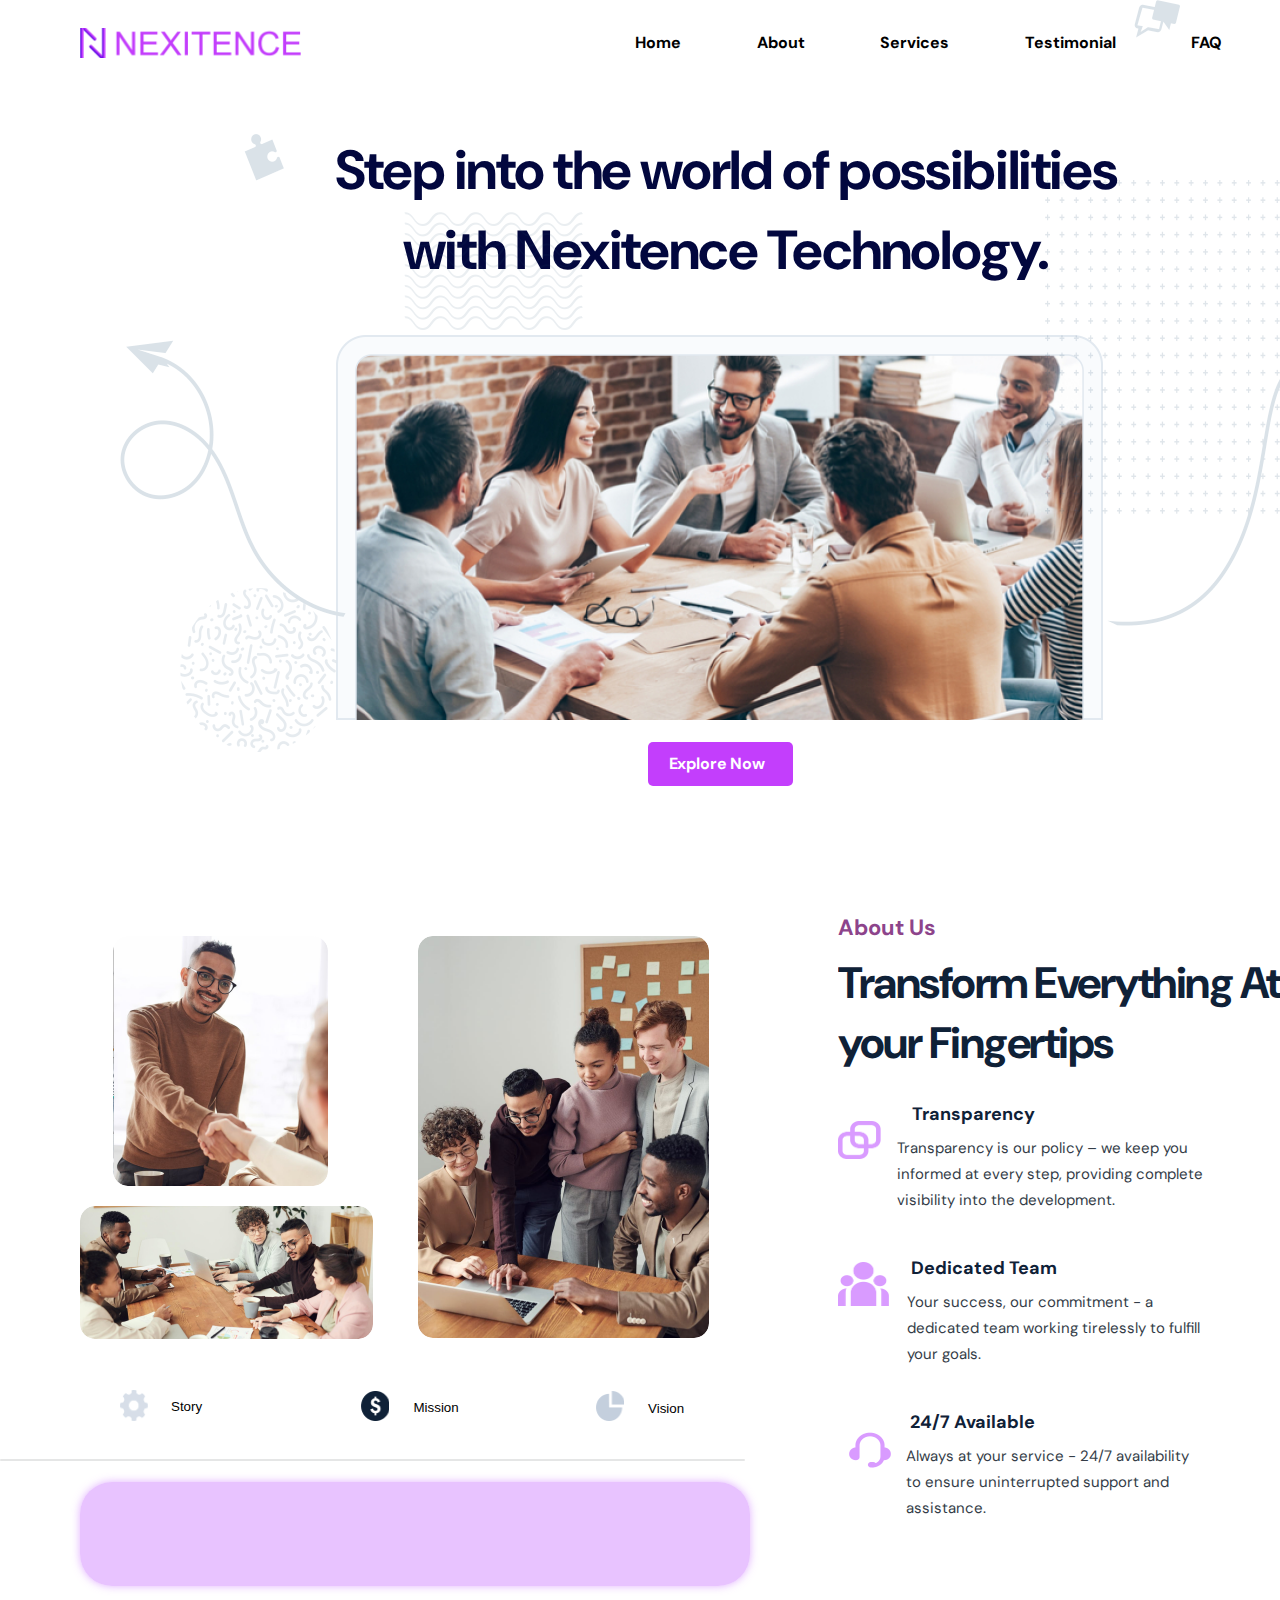
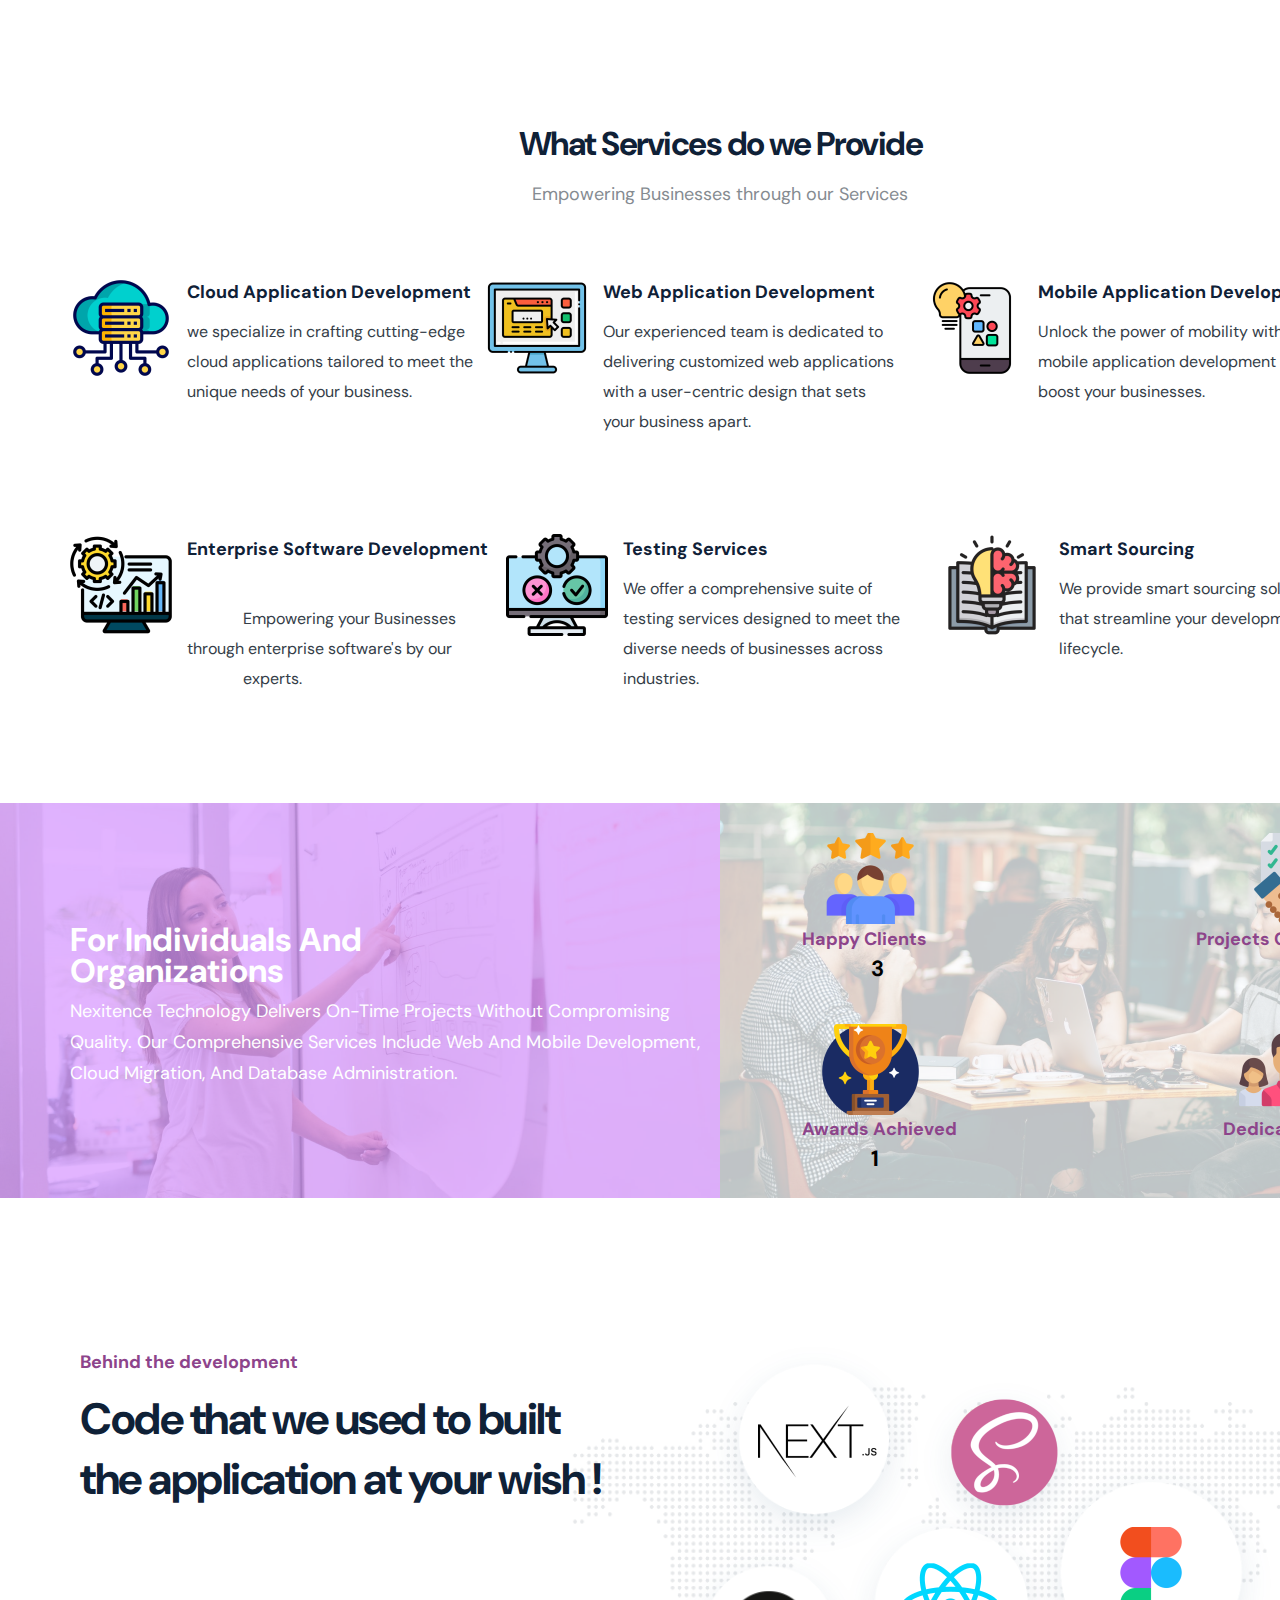
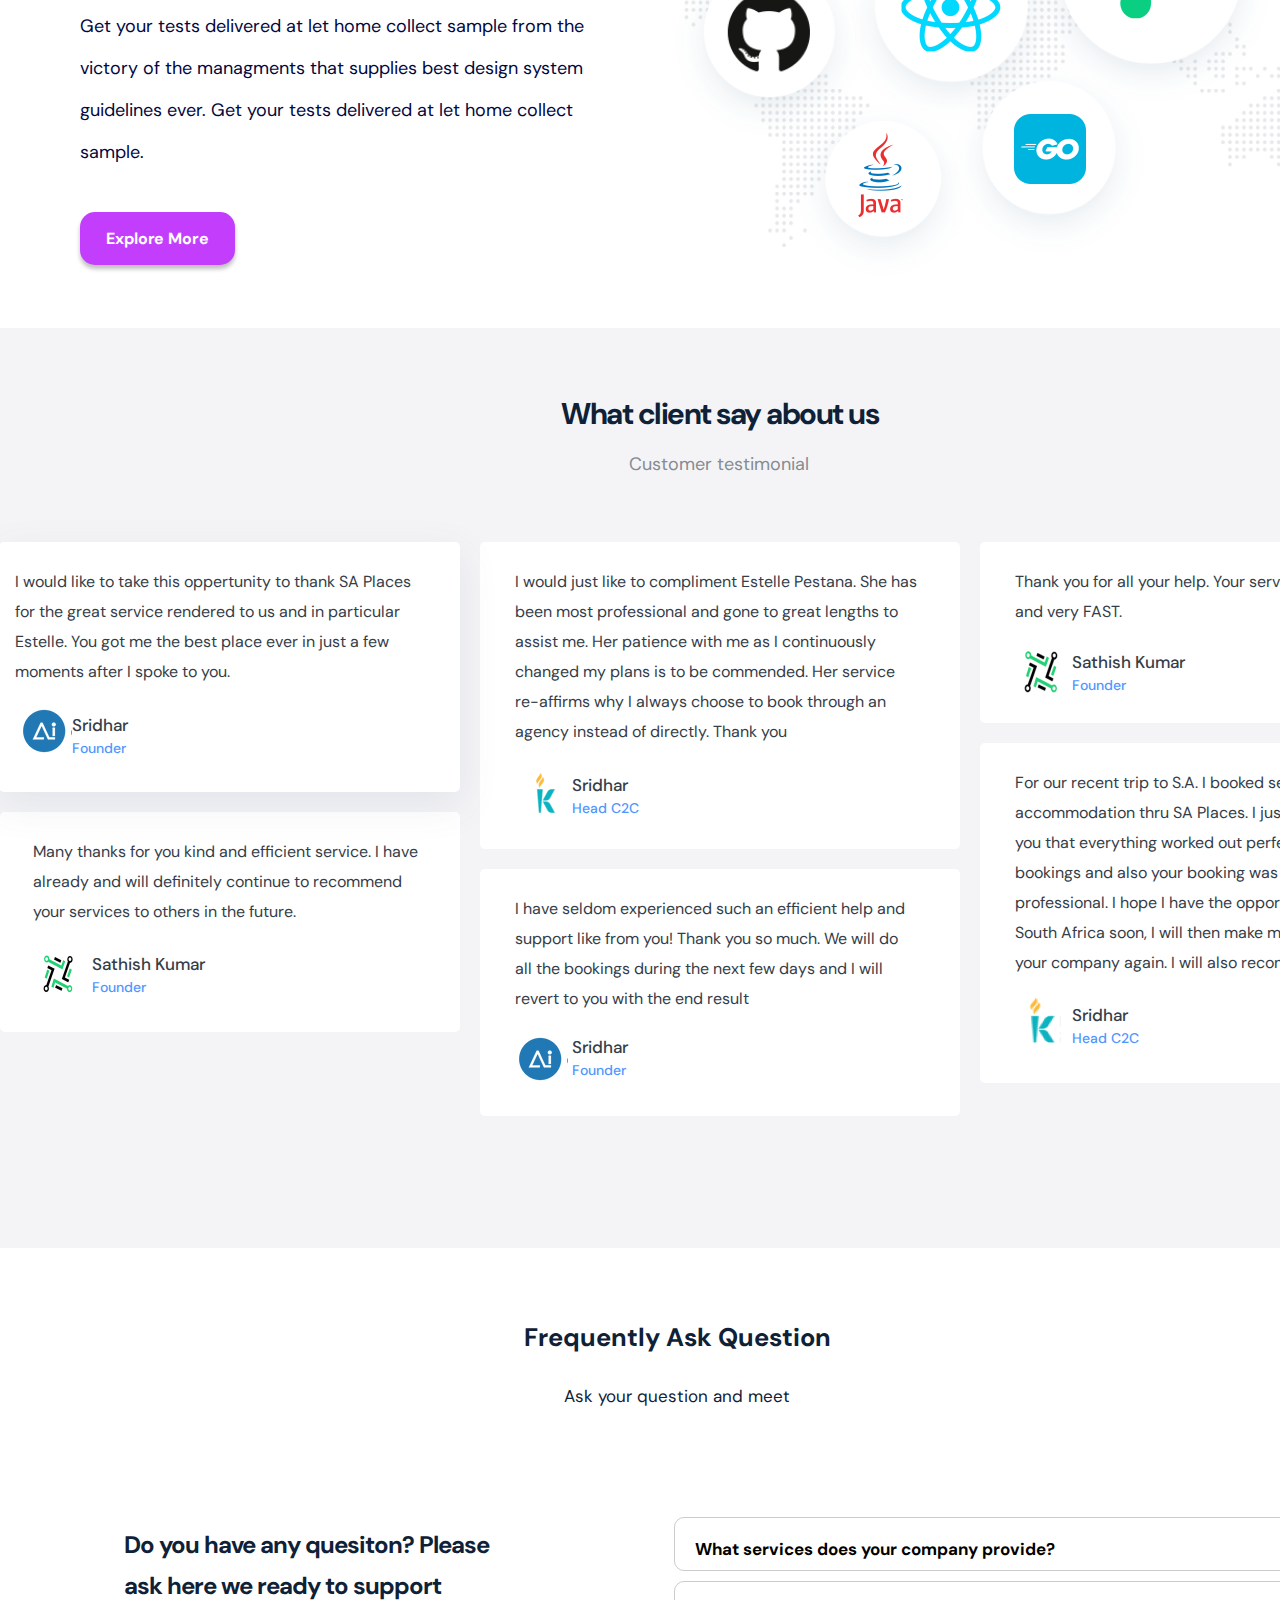
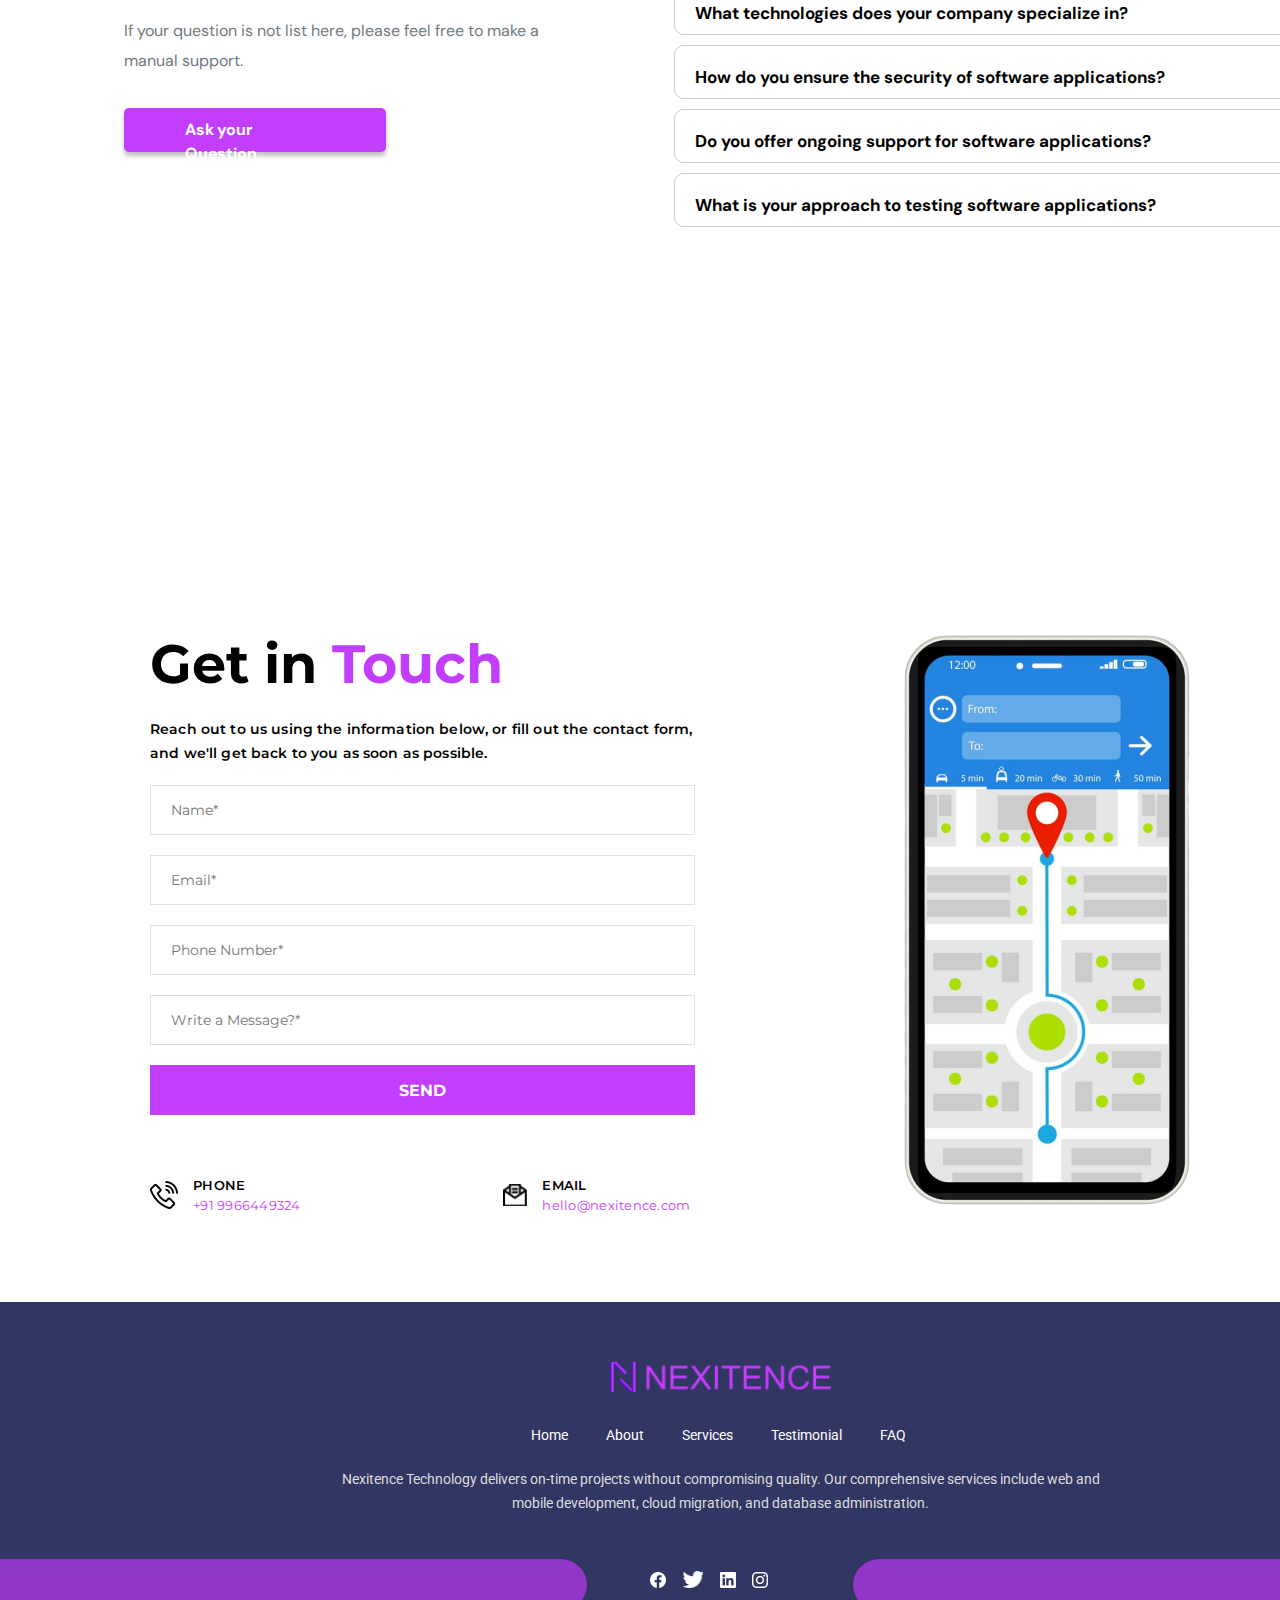
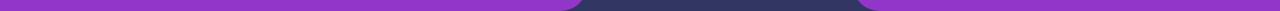
<file: index.html>
<!DOCTYPE html>
<html>
  <head>
    <meta charset="utf-8" />
    <meta name="viewport" content="initial-scale=1, width=device-width" />
    <title>
      Nexitence - Transforming Everything at Fingertips | Software Company
    </title>

    <meta
      name="description"
      content="Nexitence is a leading software company that specializes in transforming everything at your fingertips. Explore our innovative solutions and services today."
    />
    <link rel="stylesheet" href="./global.css" />
    <link rel="stylesheet" href="./index.css" />
    <link
      rel="stylesheet"
      href="https://fonts.googleapis.com/css2?family=DM Sans:wght@400;500;700&display=swap"
    />
    <link
      rel="stylesheet"
      href="https://fonts.googleapis.com/css2?family=Montserrat:wght@400;600;700&display=swap"
    />
    <link
      rel="stylesheet"
      href="https://fonts.googleapis.com/css2?family=Roboto:wght@400&display=swap"
    />
    <script>
      function redirectTo(targetSection) {
            const section = document.getElementById(targetSection);
            section.scrollIntoView({ behavior: 'smooth' });
            const currentSection = document.querySelector('section:not([id="' + targetSection + '"])');
            currentSection.style.opacity = 0;
        }
        function opencontent(evt, contentName) {
              var i, tabcontent, tablinks;
              tabcontent = document.getElementsByClassName("tabcontent");
              for (i = 0; i < tabcontent.length; i++) {
                tabcontent[i].style.display = "none";
              }
              tablinks = document.getElementsByClassName("tablinks");
              for (i = 0; i < tablinks.length; i++) {
                tablinks[i].className = tablinks[i].className.replace(" active", "");
              }
              document.getElementById(contentName).style.display = "block";
              evt.currentTarget.className += " active";
            }
            function toggleFAQ(faqBoxID) {
              var faqBox = document.getElementById(faqBoxID);
              faqBox.style.display = (faqBox.style.display === 'none' || faqBox.style.display === '') ? 'block' : 'none';
            }
  </script>
  </head>
  <body>
    <div class="desktop-main">
      <section class="desktop-1" id="top-section">
        <button class="button" id="button1">
          <b class="try-for-free" onclick="redirectTo('contact-section')">Explore Now</b>
        </button>
        <img class="mockup-icon" alt="" src="./public/mockup@2x.png" />

        <div class="step-into-the-world-of-possibi-wrapper">
          <h1 class="step-into-the">
            Step into the world of possibilities with Nexitence Technology.
          </h1>
        </div>
        <img class="pattern-icon" alt="" src="./public/p1@2x.png" />

        <header class="nexitence-1-parent">
          <img
            class="nexitence-1-icon"
            id="logo"
            alt=""
            src="./public/logo2@2x.png"
          />

          <nav class="nav">
            <button class="home" onclick="redirectTo('top-section')">Home</button>
            <button class="home" onclick="redirectTo('about-section')">About</button>
            <button class="home" onclick="redirectTo('service-section')">Services</button>
            <button class="home" onclick="redirectTo('test-section')">Testimonial</button>
            <button class="home" onclick="redirectTo('FAQ-section')">FAQ</button>
            <button class="home" onclick="redirectTo('contact-section')">Contact</button>
          </nav>
        </header>
      </section>
      <section class="desktop-2" id="about-section">
        <div class="frame">
          <div class="frame1">
            <div class="div">
              <b class="fast-performance">24/7 Available</b>
              <div class="get-your-blood">
                Always at your service - 24/7 availability to ensure
                uninterrupted support and assistance.
              </div>
              <img class="vector-icon" alt="" src="./public/im5@2x.png" />
            </div>
            <div class="team-div">
              <img class="vector-icon1" alt="" src="./public/im2@2x.png" />

              <b class="fast-performance1">Dedicated Team</b>
              <div class="get-your-blood1">
                Your success, our commitment - a dedicated team working
                tirelessly to fulfill your goals.
              </div>
            </div>
            <div class="trans-div">
              <img class="vector-icon2" alt="" src="./public/im1@2x.png" />

              <div class="trans-text">
                Transparency is our policy – we keep you informed at every step,
                providing complete visibility into the development.
              </div>
              <b class="transparency">Transparency</b>
            </div>
          </div>
          <h1 class="transfom">Transform Everything At your Fingertips</h1>
          <h3 class="about1">About us</h3>
        </div>
        <div class="frame2">
          <div class="frame3">
            <img class="frame-child" alt="" src="./public/frame-8@2x.png" />

            <img class="frame-item" alt="" src="./public/frame-9@2x.png" />

            <img class="frame-inner" alt="" src="./public/frame-6@2x.png" />
          </div>
          <div class="rectangle-div"></div>
          <div class="offering-comprehensive-it">
            <div id="Story" class="tabcontent">
              <p>Offering comprehensive IT consulting and support services, we ensure that our clients have a stable and secure technology infrastructure, minimizing downtime and enabling them to focus on their core business objectives.</p>
            </div>
            <div id="Vision" class="tabcontent">
              <p>Empowering digital tranformation through innovative solutions, timely delivery, and exceptional service, driving success for businesses worldwide.</p>
            </div>
            <div id="Mission" class="tabcontent">
              <p>Our mission is to be a trusted partner, delivering timely projects, customized solutions, and exceptional serivce, driving digital transformation for our clients success.</p>
            </div>
          </div>
          <div class="dividor1"></div>
          <div class="tab-text">
            <img class="forma-1-icon" alt="" src="./public/im3@2x.png" />

            <button class="fast-performance2" onclick="opencontent(event, 'Story')">Story</button>
            <img class="vector-icon3" alt="" src="./public/vector1@2x.png" />

            <button  class="fast-performance3" onclick="opencontent(event, 'Vision')">Vision</button>
            <img class="forma-1-icon1" alt="" src="./public/im4@2x.png" />

            <button class="fast-performance4"  onclick="opencontent(event, 'Mission')">Mission</button>
          </div>
        </div>
      </section>
      <div class="desktop-3" id="service-section">
        <div class="transparent">
          <div class="specialize">
            <div class="nexitence-technology-delivers-container">
              <p class="nexitence-technology-delivers">
                Nexitence Technology delivers on-time projects without
                compromising
              </p>
              <p class="nexitence-technology-delivers">
                quality. Our comprehensive services include web and mobile
                development,
              </p>
              <p class="cloud-migration-and">
                cloud migration, and database administration.
              </p>
            </div>
            <h1 class="for-individuals-and-container">
              <p class="nexitence-technology-delivers">For Individuals and</p>
              <p class="cloud-migration-and">Organizations</p>
            </h1>
          </div>
          <div class="clients-page">
            <img
              class="clients-page-child"
              alt=""
              src="./public/rectangle-560@2x.png"
            />

            <img
              class="clients-page-item"
              alt=""
              src="./public/rectangle-561@2x.png"
            />

            <img
              class="clients-page-inner"
              alt=""
              src="./public/rectangle-563@2x.png"
            />

            <img
              class="rectangle-icon"
              alt=""
              src="./public/rectangle-562@2x.png"
            />

            <b class="b">3</b>
            <b class="b1">5</b>
            <b class="b2">1</b>
            <b class="b3">15</b>
            <b class="happy-clients">Happy Clients</b>
            <b class="projects-completed">Projects Completed </b>
            <b class="awards-achieved">Awards Achieved</b>
            <b class="dedicated-staffs">Dedicated Staffs</b>
          </div>
        </div>
        <div class="services1">
          <div class="service-6">
            <b class="fast-performance5">Smart Sourcing</b>
            <div class="get-your-blood2">
              We provide smart sourcing solutions that streamline your
              development lifecycle.
            </div>
            <img class="image-68-icon" alt="" src="./public/im8@2x.png" />
          </div>
          <div class="service-5">
            <b class="fast-performance6">Testing Services</b>
            <div class="get-your-blood3">
              We offer a comprehensive suite of testing services designed to
              meet the diverse needs of businesses across industries.
            </div>
            <img class="image-62-icon" alt="" src="./public/im6@2x.png" />
          </div>
          <div class="service-4">
            <b class="fast-performance7">Enterprise Software Development</b>
            <div class="get-your-blood4">
              Empowering your Businesses through enterprise software's by our
              experts.
            </div>
            <img class="image-58-icon" alt="" src="./public/image-58@2x.png" />
          </div>
          <div class="service-3">
            <b class="fast-performance8">Mobile Application Development</b>
            <div class="get-your-blood5">
              Unlock the power of mobility with our expert mobile application
              development services to boost your businesses.
            </div>
            <img class="image-67-icon" alt="" src="./public/image-67@2x.png" />
          </div>
          <div class="service-2">
            <b class="fast-performance9">Web Application Development</b>
            <div class="get-your-blood6">
              Our experienced team is dedicated to delivering customized web
              applications with a user-centric design that sets your business
              apart.
            </div>
            <img class="image-66-icon" alt="" src="./public/image-66@2x.png" />
          </div>
          <div class="service-1">
            <b class="cloud">Cloud Application Development</b>
            <div class="get-your-blood7">
              we specialize in crafting cutting-edge cloud applications tailored
              to meet the unique needs of your business.
            </div>
            <img class="image-65-icon" alt="" src="./public/image-65@2x.png" />
          </div>
        </div>
        <div class="head-and-body-text">
          <div class="service-body">
            Empowering Businesses through our Services
          </div>
          <h1 class="service-head">What Services do we Provide</h1>
        </div>
      </div>
      <div class="desktop-4">
        <div class="companies">
          <div class="text">
            <b class="behind">Behind the development</b>
            <h1 class="smart-jackpots-that">
              Code that we used to built the application at your wish !
            </h1>
            <div class="lorem-ipsum-dolor">
              Get your tests delivered at let home collect sample from the
              victory of the managments that supplies best design system
              guidelines ever. Get your tests delivered at let home collect
              sample.
            </div>
            <button class="button1">
              <b class="try-for-free">Explore More</b>
            </button>
          </div>
          <img class="logos-icon" alt="" src="./public/map1@2x.png" />
        </div>
        <div class="all-comments">
          <div class="bg"></div>
          <div class="div1">
            <div class="content">
              Many thanks for you kind and efficient service. I have already and
              will definitely continue to recommend your services to others in
              the future.
            </div>
            <div class="name">Sathish Kumar</div>
            <div class="position">Founder</div>
            <img class="image-72-icon" alt="" src="./public/image-72@2x.png" />
          </div>
          <div class="div2">
            <div class="content1">
              I would just like to compliment Estelle Pestana. She has been most
              professional and gone to great lengths to assist me. Her patience
              with me as I continuously changed my plans is to be commended. Her
              service re-affirms why I always choose to book through an agency
              instead of directly. Thank you
            </div>
            <div class="name1">Sridhar</div>
            <div class="position1">Head C2C</div>
            <img class="image-70-icon" alt="" src="./public/image-70@2x.png" />
          </div>
          <div class="div3">
            <img class="logo-ai-icon" alt="" src="./public/image-69@2x.png" />

            <div class="content2">
              I have seldom experienced such an efficient help and support like
              from you! Thank you so much. We will do all the bookings during
              the next few days and I will revert to you with the end result
            </div>
            <div class="name2">Sridhar</div>
            <div class="position2">Founder</div>
          </div>
          <div class="div4">
            <div class="content3">
              For our recent trip to S.A. I booked several accommodation thru SA
              Places. I just wanted to tell you that everything worked out
              perfectly with all the bookings and also your booking was very
              quick and professional. I hope I have the opportunity to re-visit
              South Africa soon, I will then make my bookings with your company
              again. I will also recommend
            </div>
            <div class="name3">Sridhar</div>
            <div class="position3">Head C2C</div>
            <img class="logo-k-icon" alt="" src="./public/image-73@2x.png" />
          </div>
          <div class="div5">
            <img class="logo-2-icon" alt="" src="./public/image-71@2x.png" />

            <div class="content4">
              Thank you for all your help. Your service was excellent and very
              FAST.
            </div>
            <div class="name4">Sathish Kumar</div>
            <div class="position4">Founder</div>
          </div>
          <div class="div6">
            <img class="logo-ai-icon1" alt="" src="./public/image-69@2x.png" />

            <div class="content5">
              I would like to take this oppertunity to thank SA Places for the
              great service rendered to us and in particular Estelle. You got me
              the best place ever in just a few moments after I spoke to you.
            </div>
            <div class="name5">Sridhar</div>
            <div class="position5">Founder</div>
          </div>
          <h2 class="smart-jackpots-that1" id="test-section">What client say about us</h2>
          <div class="get-your-blood8">Customer testimonial</div>
        </div>
      </div>
      <div class="desktop-5">
        <div class="faq1" id="FAQ-section">
          <h2 class="head">Frequently Ask Question</h2>
          <div class="body">Ask your question and meet</div>
          <div class="div7">
            <div  class="q-box">
              <div class="q1">
                <div class="q1-cont">What services does your company provide?</div>
                <div class="q1-img" onclick="toggleFAQ('faqBox1')">
                  <img src="public/im11@2x.png" width="10px" height="10px">
                </div>
              </div>
              <div class="faq-box" id="faqBox1">
                We offer a range of IT solutions, including custom software development, web application development, mobile app development, cloud services, IT consulting, and testing services.
              </div>
            </div>
            <div class="q-box">
              <div class="q2">
                  <div class="q2-cont">What technologies does your company specialize in?</div>
                  <div class="q2-img" onclick="toggleFAQ('faqBox2')">
                      <img src="public/im11@2x.png" width="10px" height="10px">
                  </div>
              </div>
              <div class="faq-box" id="faqBox2">
                We specialize in a variety of technologies, including but not limited to Java, Python, .NET, JavaScript, and various cloud platforms such as AWS, Azure, and Google Cloud.
              </div>
            </div>
            <div class="q-box">
              <div class="q3">
                  <div class="q3-cont">How do you ensure the security of software applications?</div>
                  <div class="q3-img" onclick="toggleFAQ('faqBox3')">
                      <img src="public/im11@2x.png" width="10px" height="10px">
                  </div>
              </div>
              <div class="faq-box" id="faqBox3">
                Security is a top priority for us. We follow industry best practices, conduct regular security audits, and implement robust security measures to protect your software applications and sensitive data.
              </div>
            </div>
            <div class="q-box">
              <div class="q4">
                  <div class="q4-cont">Do you offer ongoing support for software applications?</div>
                  <div class="q4-img" onclick="toggleFAQ('faqBox4')">
                      <img src="public/im11@2x.png" width="10px" height="10px">
                  </div>
              </div>
              <div class="faq-box" id="faqBox4">
                Absolutely. We provide post-launch support and maintenance services to ensure the smooth operation of your software applications and address any issues that may arise.
              </div>
            </div>
            <div class="q-box">
              <div class="q5">
                  <div class="q5-cont">What is your approach to testing software applications?</div>
                  <div class="q5-img" onclick="toggleFAQ('faqBox5')">
                      <img src="public/im11@2x.png" width="10px" height="10px">
                  </div>
              </div>
              <div class="faq-box" id="faqBox5">
                We follow a comprehensive testing approach that includes functional testing, performance testing, security testing, compatibility testing, and user experience testing. This ensures the quality and reliability of our software applications.
              </div>
            </div>
          </div>
          <button class="button2">
            <b class="questions">Ask your Question</b>
          </button>
          <h3 class="side-head">
            <p class="nexitence-technology-delivers">
              Do you have any quesiton? Please
            </p>
            <p class="cloud-migration-and">ask here we ready to support</p>
          </h3>
          <div class="side-content">
            If your question is not list here, please feel free to make a manual
            support.
          </div>
        </div>
        <div class="map">
          <iframe
            class="map-child"
            src="https://www.google.com/maps/embed?pb=!1m18!1m12!1m3!1d3916.3149967537224!2d78.29539837480856!3d11.014976189148639!2m3!1f0!2f0!3f0!3m2!1i1024!2i768!4f13.1!3m3!1m2!1s0x3baaf5b7515b26d3%3A0xe23944ddca3a0296!2sKongunadu%20College%20of%20Engineering%20and%20Technology!5e0!3m2!1sen!2sin!4v1703303890386!5m2!1sen!2sin"
          >
          </iframe>
          <img class="top-demo-1" alt="" src="./public/top-demo-1@2x.png" />
        </div>
        <div class="conatct" id="contact-section">
          <div class="get-in-touch-parent">
            <h1 class="get-in-touch-container">
              <span>Get in </span>
              <span class="touch">Touch</span>
            </h1>
            <div class="reach-out-to">
              Reach out to us using the information below, or fill out the
              contact form, and we'll get back to you as soon as possible.
            </div>
            <input
              class="number"
              name="Name"
              id="Nameplace"
              placeholder="Name*"
              type="text"
            />

            <input
              class="email"
              name="Email"
              id="emailid"
              placeholder="Email*"
              type="email"
            />

            <input
              class="number"
              name="PhoneNumber"
              id="phoneno"
              placeholder="Phone Number*"
              type="number"
            />

            <input
              class="message"
              name="Message1"
              id="msg1"
              placeholder="Write a Message?*"
              type="text"
            />

            <button class="button3">
              <b class="send">send</b>
            </button>
          </div>
          <div class="frame-parent">
            <div class="phonevector-parent">
              <img
                class="phonevector-icon"
                alt=""
                src="./public/phonevector@2x.png"
              />

              <a class="phone-91-9966449324-container" href="tel:+919966449324">
                <p class="phone">PHONE</p>
                <p class="p">+91 9966449324</p>
              </a>
            </div>
            <div class="phonevector-parent">
              <img
                class="emailvector-icon"
                alt=""
                src="./public/emailvector@2x.png"
              />

              <a
                class="phone-91-9966449324-container"
                href="mailto:hello@nexitence.com?subject=Hey! I have question to ask...."
              >
                <p class="phone">EMAIL</p>
                <p class="p">hello@nexitence.com</p>
              </a>
            </div>
          </div>
        </div>
      </div>
      <footer class="footer">
        <div class="facebook-logo-parent">
          <a
            class="facebook-logo"
            href="https://www.facebook.com/"
            target="_blank"
          >
            <img class="vector-icon9" alt="facebook" src="./public/fb@2x.png" />
          </a>
          <a
            class="twitter-logo"
            href="https://twitter.com/nexitencetech"
            target="_blank"
          >
            <img
              class="vector-icon10"
              alt="twitter"
              src="./public/twitter@2x.png"
            />
          </a>
          <a
            class="facebook-logo"
            href="https://www.linkedin.com/company/nexitence-technology-llp/"
            target="_blank"
          >
            <img
              class="vector-icon9"
              alt="linkedin"
              src="./public/linkedin@2x.png"
            />
          </a>
          <a
            class="instagram-logo"
            href="https://www.instagram.com/nexitence_technology/"
            target="_blank"
          >
            <img
              class="vector-icon12"
              alt="instagram"
              src="./public/insta@2x.png"
            />
          </a>
        </div>
        <div class="details">
          Nexitence Technology delivers on-time projects without compromising
          quality. Our comprehensive services include web and mobile
          development, cloud migration, and database administration.
        </div>
        <img class="footer-child" alt="" src="./public/rectangle-18@2x.png" />

        <img class="footer-item" alt="" src="./public/rectangle-18@2x.png" />

        <img class="footer-inner" alt="" src="./public/img1@2x.png" />

        <img class="footer-child1" alt="" src="./public/img1@2x.png" />

        <img
          class="nexitence-2-icon"
          id="logo2"
          alt=""
          src="./public/logo2@2x.png"
        />

        <div class="home-parent">
          <button class="home1" id="homeredirect">Home</button>
          <button class="home1" id="aboutredirect">About</button>
          <button class="home1" id="serviceredirect">Services</button>
          <button class="home1" id="testimonialredirect">Testimonial</button>
          <button class="home1" id="faqredirect">FAQ</button>
        </div>
      </footer>
    </div>
  </body>
</html>
</file>
<file: global.css>
body {
  margin: 0;
  line-height: normal;
}

:root {
  /* fonts */
  --font-roboto: Roboto;
  --font-montserrat: Montserrat;
  --font-dm-sans: "DM Sans";

  /* font sizes */
  --font-size-sm: 14px;
  --font-size-smi: 13px;
  --font-size-base: 16px;
  --font-size-11xl: 30px;
  --font-size-lg: 18px;
  --font-size-mid: 17px;
  --font-size-25xl: 44px;
  --font-size-14xl: 33px;
  --font-size-3xl: 22px;
  --font-size-mini: 15px;

  /* Colors */
  --color-midnightblue-100: #02073e;
  --white: #fff;
  --color-darkorchid: #7706a7;
  --gray-5: #e0e0e0;
  --new-button: #c33efc;
  --color-black: #000;
  --color-gray-100: #858b91;
  --color-gray-200: #0f2137;
  --color-darkslategray: #343d48;
  --color-whitesmoke-100: #edeff2;
  --color-dodgerblue-100: #4f96ff;
  --color-purple: #8d448b;

  /* Gaps */
  --gap-mini: 15px;

  /* Paddings */
  --padding-xs: 12px;
  --padding-xl: 20px;
  --padding-3xs: 10px;

  /* Border radiuses */
  --br-63xl: 82px;
  --br-8xs: 5px;
  --br-mini: 15px;
}
</file>
<file: index.css>
.try-for-free {
  position: relative;
  font-size: var(--font-size-base);
  letter-spacing: -0.16px;
  line-height: 24px;
  font-family: var(--font-dm-sans);
  color: var(--white);
  text-align: left;
}
.button {
  cursor: pointer;
  border: 0;
  padding: var(--padding-3xs) 21px;
  background-color: var(--new-button);
  position: absolute;
  top: 741.5px;
  left: 647.5px;
  border-radius: var(--br-8xs);
  width: 145px;
  display: flex;
  flex-direction: row;
  align-items: center;
  justify-content: flex-start;
  box-sizing: border-box;
}
.button:hover {
  background-color: var(--color-darkorchid);
}
.mockup-icon {
  position: absolute;
  width: 53.26%;
  top: calc(50% - 78px);
  right: 23.4%;
  left: 23.33%;
  max-width: 100%;
  overflow: hidden;
  height: 385px;
  object-fit: cover;
}
.step-into-the {
  margin: 0;
  position: relative;
  font-size: inherit;
  letter-spacing: -1.37px;
  line-height: 80px;
  font-weight: 700;
  font-family: inherit;
  display: inline-block;
  width: 885px;
  height: 153px;
  flex-shrink: 0;
}
.step-into-the-world-of-possibi-wrapper {
  position: absolute;
  top: 130px;
  left: calc(50% - 450px);
  width: 911px;
  height: 173px;
  display: flex;
  flex-direction: column;
  align-items: center;
  justify-content: flex-start;
}
.pattern-icon {
  position: absolute;
  bottom: 74px;
  left: calc(50% - 625px);
  width: 1324px;
  height: 752px;
  object-fit: cover;
}
.nexitence-1-icon {
  position: relative;
  width: 226px;
  height: 30px;
  object-fit: cover;
}
.home {
  cursor: pointer;
  border: 0;
  padding: 0;
  background-color: transparent;
  position: relative;
  font-size: var(--font-size-base);
  line-height: 36px;
  font-weight: 700;
  font-family: var(--font-dm-sans);
  color: var(--color-black);
  text-align: center;
  display: inline-block;
}
.home:hover {
  color: var(--color-darkorchid);
}
.nav {
  margin: 0;
  align-self: stretch;
  flex: 1;
  display: flex;
  flex-direction: row;
  align-items: flex-start;
  justify-content: space-between;
}
.desktop-1,
.nexitence-1-parent {
  position: absolute;
  top: 0;
  left: 0;
  width: 1440px;
  overflow: hidden;
}
.nexitence-1-parent {
  height: 86px;
  display: flex;
  flex-direction: row;
  align-items: center;
  justify-content: flex-start;
  padding: 25px 77px;
  box-sizing: border-box;
  gap: 332px;
}
.desktop-1 {
  background: linear-gradient(#fff, #fff), #fff;
  height: 826px;
  text-align: center;
  font-size: 55px;
  color: var(--color-midnightblue-100);
  font-family: var(--font-dm-sans);
}
.fast-performance {
  position: absolute;
  width: 45.96%;
  top: 20px;
  left: 18.93%;
  display: flex;
  align-items: center;
  height: 12px;
}
.get-your-blood {
  position: absolute;
  width: 81.34%;
  top: 47px;
  left: 17.84%;
  font-size: var(--font-size-mini);
  line-height: 26px;
  color: var(--color-darkslategray);
  display: inline-block;
  height: 77px;
}
.div,
.vector-icon,
.vector-icon1 {
  position: absolute;
  overflow: hidden;
}
.vector-icon {
  height: 35.48%;
  width: 13.39%;
  top: 26.37%;
  right: 87.46%;
  bottom: 45.48%;
  left: 1.15%;
  max-width: 100%;
  max-height: 100%;
  object-fit: cover;
}
.div,
.vector-icon1 {
  top: 308px;
  left: 3px;
  width: 366px;
  height: 124px;
}
.vector-icon1 {
  height: 35.48%;
  width: 13.93%;
  top: 16.13%;
  right: 86.07%;
  bottom: 48.39%;
  left: 0;
  max-width: 100%;
  max-height: 100%;
  object-fit: cover;
}
.fast-performance1 {
  position: absolute;
  width: 45.96%;
  top: 20px;
  left: 19.78%;
  display: flex;
  align-items: center;
  height: 12px;
}
.get-your-blood1 {
  position: absolute;
  width: 81.33%;
  top: 47px;
  left: 18.67%;
  font-size: var(--font-size-mini);
  line-height: 26px;
  color: var(--color-darkslategray);
  display: inline-block;
  height: 77px;
}
.team-div,
.vector-icon2 {
  position: absolute;
  top: 154px;
  left: 0;
  width: 369px;
  height: 124px;
  overflow: hidden;
}
.vector-icon2 {
  height: 31.05%;
  width: 11.54%;
  top: 26.61%;
  right: 88.46%;
  bottom: 42.34%;
  max-width: 100%;
  max-height: 100%;
  object-fit: cover;
}
.trans-text {
  position: absolute;
  width: 83.9%;
  top: 47px;
  left: 16.1%;
  line-height: 26px;
  display: inline-block;
  height: 78px;
}
.transparency {
  position: absolute;
  width: 34.42%;
  top: 20px;
  left: 20.05%;
  font-size: var(--font-size-lg);
  display: flex;
  color: var(--color-gray-200);
  align-items: center;
  height: 12px;
}
.frame1,
.trans-div {
  position: absolute;
  left: 0;
  width: 369px;
}
.trans-div {
  top: 0;
  height: 124px;
  font-size: var(--font-size-mini);
  color: var(--color-darkslategray);
}
.frame1 {
  top: 180px;
  height: 432px;
  overflow: hidden;
}
.transfom {
  margin: 0;
  width: 100%;
  top: 45px;
  left: 0;
  font-size: var(--font-size-25xl);
  letter-spacing: -1.5px;
  line-height: 60px;
  font-weight: 700;
  font-family: inherit;
  display: inline-block;
}
.about1,
.frame,
.transfom {
  position: absolute;
}
.about1 {
  margin: 0;
  width: 33.68%;
  top: 0;
  left: 0;
  font-size: var(--font-size-3xl);
  line-height: 40px;
  text-transform: capitalize;
  font-weight: 700;
  font-family: inherit;
  color: var(--color-purple);
  display: inline-block;
  height: 40px;
}
.frame {
  top: 82px;
  left: 838px;
  width: 481px;
  height: 704px;
  overflow: hidden;
}
.frame-child,
.frame-inner,
.frame-item {
  position: absolute;
  top: 0;
  left: 338px;
  border-radius: var(--br-mini);
  width: 291px;
  height: 402px;
  overflow: hidden;
  object-fit: cover;
}
.frame-inner,
.frame-item {
  left: 33px;
  width: 215px;
  height: 250px;
}
.frame-inner {
  top: 270px;
  left: 0;
  width: 293px;
  height: 133px;
}
.frame3,
.rectangle-div {
  position: absolute;
  left: 80px;
}
.frame3 {
  top: 28px;
  width: 629px;
  height: 403px;
  overflow: hidden;
}
.rectangle-div {
  top: 574px;
  border-radius: 32px;
  background-color: rgba(217, 155, 255, 0.6);
  box-shadow: 0 0 8.9px rgba(217, 155, 255, 0.79);
  width: 670px;
  height: 104px;
  position: relative;
}
.offering-comprehensive-it {
  top: 584px;
  left: 93px;
  line-height: 30px;
  display: block;
  width: 649px;
  height: 94px;
}
.tabcontent {
  overflow: hidden;
  display: none;
  border-top: none;
  position: absolute;
  top: 570px;
  left: 93px;
  line-height: 30px;
  width: 649px;
  height: 100px;
}.tab{
  overflow: hidden;   
}
.dividor1 {
  position: absolute;
  border-radius: var(--br-8xs);
}
.dividor1 {
  top: 551px;
  left: 0;
  background-color: #01070d;
  width: 745px;
  height: 2px;
  opacity: 0.1;
}
.forma-1-icon {
  position: absolute;
  top: 2px;
  left: 245.1px;
  width: 28.3px;
  height: 30px;
  object-fit: cover;
  
}
.fast-performance2:hover{
  border-bottom: 3px solid rgb(7, 7, 7); 
  font-weight: bold;
  cursor: pointer;
}
.fast-performance2 {
  position: absolute;
  top: 2px;
  left: 46.1px;
  line-height: 30px;
  display: inline-block;
  width: 49px;
  margin-top: 0px;
  border: none;
  background-color: white;
}
.vector-icon3 {
  position: absolute;
  top: 2px;
  left: 480.1px;
  width: 28.3px;
  height: 30px;
  object-fit: cover;
}
.fast-performance3 {
  position: absolute;
  top: 4px;
  left: 522.1px;
  line-height: 30px;
  font-weight: 500;
  display: inline-block;
  width: 56px;
  border: none;
  background-color: white;
}
.fast-performance3:hover{
  border-bottom: 3px solid rgb(7, 7, 7); 
  font-weight: bold;
  cursor: pointer;
}
.forma-1-icon1 {
  position: absolute;
  top: 1px;
  left: 4.1px;
  width: 28.2px;
  height: 31.4px;
  object-fit: cover;
  opacity: 0.7;
}
.fast-performance4 {
  position: absolute;
  top: 3px;
  left: 287.1px;
  line-height: 30px;
  font-weight: 500;
  display: inline-block;
  width: 66px;
  border: none;
  background-color: white;
}
.fast-performance4:hover{
  border-bottom: 3px solid rgb(7, 7, 7); 
  font-weight: bold;
  cursor: pointer;
}
.tab-text {
  position: absolute;
  top: 481px;
  left: 116px;
  width: 615px;
  height: 41px;
  font-size: var(--font-size-lg);
  color: var(--color-gray-200);
}
.desktop-2,
.frame2 {
  position: absolute;
  left: 0;
}
.frame2 {
  top: 82px;
  width: 818px;
  height: 744px;
  overflow: hidden;
  font-size: var(--font-size-base);
  color: var(--color-black);
}
.desktop-2 {
  top: 826px;
  background-color: var(--white);
  width: 1440px;
  height: 826px;
  text-align: left;
  font-size: var(--font-size-lg);
  color: var(--color-gray-200);
  font-family: var(--font-dm-sans);
}
.nexitence-technology-delivers {
  margin-block-start: 0;
  margin-block-end: 1px;
}
.cloud-migration-and {
  margin: 0;
}
.for-individuals-and-container,
.nexitence-technology-delivers-container {
  position: absolute;
  top: 193px;
  left: 70px;
  line-height: 30px;
  text-transform: capitalize;
}
.for-individuals-and-container {
  margin: 0;
  top: 122px;
  font-size: var(--font-size-14xl);
  font-weight: 700;
  font-family: inherit;
}
.specialize {
  position: absolute;
  top: 0;
  left: 0;
  width: 720px;
  height: 395px;
  overflow: hidden;
  background-image: url(./public/specialize@3x.png);
  background-size: cover;
  background-repeat: no-repeat;
  background-position: top;
}
.clients-page-child,
.clients-page-inner,
.clients-page-item,
.rectangle-icon {
  position: absolute;
  top: 30px;
  left: 100px;
  width: 101px;
  height: 91px;
  object-fit: cover;
}
.clients-page-inner,
.clients-page-item,
.rectangle-icon {
  left: 519px;
}
.clients-page-inner,
.rectangle-icon {
  top: 221px;
  left: 100px;
}
.rectangle-icon {
  left: 519px;
}
.b,
.b1,
.b2,
.b3 {
  position: absolute;
  top: 151px;
  left: 151px;
  line-height: 30px;
}
.b1,
.b2,
.b3 {
  left: 574px;
}
.b2,
.b3 {
  top: 341px;
  left: 151px;
}
.b3 {
  left: 568px;
}
.awards-achieved,
.dedicated-staffs,
.happy-clients,
.projects-completed {
  position: absolute;
  top: 121px;
  left: 82px;
  font-size: var(--font-size-lg);
  line-height: 30px;
  color: var(--color-purple);
}
.awards-achieved,
.dedicated-staffs,
.projects-completed {
  left: 476px;
}
.awards-achieved,
.dedicated-staffs {
  top: 311px;
  left: 82px;
}
.dedicated-staffs {
  left: 503px;
}
.clients-page,
.transparent {
  position: absolute;
  height: 395px;
  overflow: hidden;
}
.clients-page {
  top: 0;
  left: 720px;
  width: 720px;
  background-image: url(./public/clients-page@3x.png);
  background-size: cover;
  background-repeat: no-repeat;
  background-position: top;
  font-size: var(--font-size-3xl);
  color: var(--color-black);
}
.transparent {
  top: 751px;
  left: 0;
  width: 1440px;
}
.fast-performance5,
.get-your-blood2 {
  position: absolute;
  width: 71.06%;
  top: 0;
  left: 28.94%;
  line-height: 30px;
  display: inline-block;
  height: 30px;
}
.get-your-blood2 {
  top: 40px;
  font-size: var(--font-size-base);
  color: var(--color-darkslategray);
  height: 90px;
}
.image-68-icon {
  position: absolute;
  width: 24.46%;
  top: 0;
  right: 74.82%;
  left: 0.72%;
  max-width: 100%;
  overflow: hidden;
  height: 102px;
  object-fit: cover;
}
.service-6 {
  position: absolute;
  top: 267px;
  left: 868px;
  width: 417px;
  height: 187px;
}
.fast-performance6,
.get-your-blood3 {
  position: absolute;
  width: 64.32%;
  top: 0;
  left: 28.4%;
  line-height: 30px;
  display: inline-block;
  height: 30px;
}
.get-your-blood3 {
  width: 71.6%;
  top: 40px;
  font-size: var(--font-size-base);
  color: var(--color-darkslategray);
  height: 90px;
}
.image-62-icon {
  position: absolute;
  width: 24.76%;
  top: 0;
  right: 75.24%;
  left: 0;
  max-width: 100%;
  overflow: hidden;
  height: 102px;
  object-fit: cover;
}
.service-5 {
  position: absolute;
  top: 267px;
  left: 436px;
  width: 412px;
  height: 187px;
}
.fast-performance7,
.get-your-blood4 {
  position: absolute;
  width: 72.01%;
  top: 0;
  left: 27.99%;
  line-height: 30px;
  display: inline-block;
  height: 30px;
}
.get-your-blood4 {
  width: 70.33%;
  top: 40px;
  font-size: var(--font-size-base);
  color: var(--color-darkslategray);
  white-space: pre-wrap;
  height: 90px;
}
.image-58-icon {
  position: absolute;
  width: 24.4%;
  top: 0;
  right: 75.6%;
  left: 0;
  max-width: 100%;
  overflow: hidden;
  height: 102px;
  object-fit: cover;
}
.service-4 {
  position: absolute;
  top: 267px;
  left: 0;
  width: 418px;
  height: 187px;
}
.fast-performance8,
.get-your-blood5 {
  position: absolute;
  width: 72.73%;
  top: 0;
  left: 26.24%;
  line-height: 30px;
  display: inline-block;
  height: 30px;
}
.get-your-blood5 {
  width: 73.83%;
  top: 40px;
  left: 26.17%;
  font-size: var(--font-size-base);
  color: var(--color-darkslategray);
  height: 90px;
}
.image-67-icon {
  position: absolute;
  width: 22.82%;
  top: 0;
  right: 77.18%;
  left: 0;
  max-width: 100%;
  overflow: hidden;
  height: 102px;
  object-fit: cover;
}
.service-3 {
  position: absolute;
  top: 10px;
  left: 851px;
  width: 447px;
  height: 187px;
}
.fast-performance9,
.get-your-blood6 {
  position: absolute;
  width: 66.83%;
  top: 0;
  left: 28.54%;
  line-height: 30px;
  display: inline-block;
  height: 30px;
}
.get-your-blood6 {
  width: 71.46%;
  top: 40px;
  font-size: var(--font-size-base);
  color: var(--color-darkslategray);
  height: 90px;
}
.image-66-icon {
  position: absolute;
  width: 24.88%;
  top: 0;
  right: 75.12%;
  left: 0;
  max-width: 100%;
  overflow: hidden;
  height: 102px;
  object-fit: cover;
}
.service-2 {
  position: absolute;
  top: 10px;
  left: 416px;
  width: 410px;
  height: 187px;
}
.cloud,
.get-your-blood7 {
  position: absolute;
  width: 71.04%;
  top: 0;
  left: 28.96%;
  line-height: 30px;
  display: inline-block;
  height: 30px;
}
.get-your-blood7 {
  top: 40px;
  font-size: var(--font-size-base);
  color: var(--color-darkslategray);
  height: 90px;
}
.image-65-icon {
  position: absolute;
  width: 25.25%;
  top: 0;
  right: 74.75%;
  left: 0;
  max-width: 100%;
  overflow: hidden;
  height: 102px;
  object-fit: cover;
}
.service-1,
.services1 {
  position: absolute;
  top: 10px;
  left: 0;
  width: 404px;
  height: 187px;
}
.services1 {
  top: 215px;
  left: 70px;
  width: 1301px;
  height: 454px;
  color: var(--color-gray-200);
}
.service-body,
.service-head {
  position: absolute;
  display: flex;
  justify-content: center;
}
.service-body {
  top: 69px;
  left: calc(50% - 248.5px);
  line-height: 26px;
  align-items: flex-end;
  width: 496.4px;
  height: 26px;
}
.service-head {
  margin: 0;
  top: 4px;
  left: calc(50% - 278.5px);
  font-size: var(--font-size-14xl);
  letter-spacing: -1.5px;
  line-height: 55px;
  font-weight: 700;
  font-family: inherit;
  color: var(--color-gray-200);
  align-items: center;
  width: 557px;
}
.head-and-body-text {
  position: absolute;
  top: 60px;
  left: calc(50% - 278px);
  width: 557px;
  height: 136px;
  text-align: center;
  color: var(--color-gray-100);
}
.desktop-3 {
  position: absolute;
  top: 1652px;
  left: 0;
  background-color: var(--white);
  width: 1440px;
  height: 1146px;
}
.behind,
.smart-jackpots-that {
  position: absolute;
  width: 99.94%;
  top: -0.5px;
  left: 0;
  line-height: 40px;
  display: inline-block;
  height: 47px;
}
.smart-jackpots-that {
  margin: 0;
  top: 46.5px;
  font-size: var(--font-size-25xl);
  letter-spacing: -1.5px;
  line-height: 60px;
  font-weight: 700;
  font-family: inherit;
  color: var(--color-gray-200);
  height: 199px;
}
.lorem-ipsum-dolor {
  width: 99.94%;
  top: 262.5px;
  line-height: 42px;
  color: var(--color-midnightblue-100);
  display: inline-block;
  height: 172px;
}
.button1,
.lorem-ipsum-dolor,
.text {
  position: absolute;
  left: 0;
}
.button1 {
  cursor: pointer;
  border: 0;
  padding: var(--padding-3xs) 18px;
  background-color: var(--new-button);
  width: 29.23%;
  top: 469.5px;
  right: 70.77%;
  border-radius: var(--br-mini);
  box-shadow: 0 4px 4px rgba(0, 0, 0, 0.25);
  height: 53px;
  display: flex;
  flex-direction: row;
  align-items: center;
  justify-content: center;
  box-sizing: border-box;
}
.button1:hover,
.button2:hover,
.button3:hover {
  background-color: var(--color-darkorchid);
}
.text {
  top: 13.5px;
  width: 530.3px;
  height: 522.5px;
}
.bg,
.companies,
.logos-icon {
  position: absolute;
  height: 564px;
}
.logos-icon {
  width: 63.26%;
  top: 0;
  right: 0;
  left: 36.74%;
  max-width: 100%;
  overflow: hidden;
  object-fit: cover;
}
.bg,
.companies {
  top: 131px;
  left: 80px;
  width: 1305px;
}
.bg {
  width: 97.3%;
  top: 0;
  right: 1.35%;
  left: 1.35%;
  background-color: #f4f4f6;
  height: 920px;
}
.content,
.name,
.position {
  position: absolute;
  line-height: 30px;
}
.content {
  width: 84.17%;
  top: 25px;
  left: 7.28%;
  display: inline-block;
  height: 82px;
}
.name,
.position {
  top: 137px;
  left: 20%;
  font-size: var(--font-size-mid);
  font-weight: 500;
}
.position {
  top: 160px;
  font-size: var(--font-size-sm);
  color: var(--color-dodgerblue-100);
}
.image-72-icon {
  position: absolute;
  width: 10.43%;
  top: 137px;
  right: 81.96%;
  left: 7.61%;
  max-width: 100%;
  overflow: hidden;
  height: 50px;
  object-fit: cover;
}
.div1 {
  position: absolute;
  width: 31.08%;
  top: 484px;
  right: 67.57%;
  left: 1.35%;
  border-radius: var(--br-8xs);
  background-color: var(--white);
  height: 220px;
}
.content1,
.name1,
.position1 {
  position: absolute;
  line-height: 30px;
}
.content1 {
  width: 84.17%;
  top: 25px;
  left: 7.29%;
  display: inline-block;
  height: 173px;
}
.name1,
.position1 {
  top: 228px;
  left: 19.17%;
  font-size: var(--font-size-mid);
  font-weight: 500;
}
.position1 {
  top: 251px;
  font-size: var(--font-size-sm);
  color: var(--color-dodgerblue-100);
}
.image-70-icon {
  position: absolute;
  width: 4.79%;
  top: 229px;
  right: 84.17%;
  left: 11.04%;
  max-width: 100%;
  overflow: hidden;
  height: 44px;
  object-fit: cover;
}
.div2 {
  position: absolute;
  width: 32.43%;
  top: 214px;
  right: 33.78%;
  left: 33.78%;
  border-radius: var(--br-8xs);
  background-color: var(--white);
  height: 307px;
}
.logo-ai-icon {
  position: absolute;
  width: 10.21%;
  top: 168px;
  right: 81.67%;
  left: 8.13%;
  max-width: 100%;
  overflow: hidden;
  height: 44px;
  object-fit: cover;
}
.content2,
.name2,
.position2 {
  position: absolute;
  line-height: 30px;
}
.content2 {
  width: 84.17%;
  top: 25px;
  left: 7.29%;
  display: inline-block;
  height: 108px;
}
.name2,
.position2 {
  top: 163px;
  left: 19.17%;
  font-size: var(--font-size-mid);
  font-weight: 500;
}
.position2 {
  top: 186px;
  font-size: var(--font-size-sm);
  color: var(--color-dodgerblue-100);
}
.div3 {
  position: absolute;
  width: 32.43%;
  top: 541px;
  right: 33.78%;
  left: 33.78%;
  border-radius: var(--br-8xs);
  background-color: var(--white);
  height: 247px;
}
.content3,
.name3,
.position3 {
  position: absolute;
  line-height: 30px;
}
.content3 {
  width: 87.83%;
  top: 25px;
  left: 7.61%;
  display: inline-block;
  height: 202px;
}
.name3,
.position3 {
  top: 257px;
  left: 20%;
  font-size: var(--font-size-mid);
  font-weight: 500;
}
.position3 {
  top: 280px;
  font-size: var(--font-size-sm);
  color: var(--color-dodgerblue-100);
}
.logo-k-icon {
  position: absolute;
  width: 7.61%;
  top: 254px;
  right: 82.39%;
  left: 10%;
  max-width: 100%;
  overflow: hidden;
  height: 48px;
  object-fit: cover;
}
.div4 {
  position: absolute;
  width: 31.08%;
  top: 415px;
  right: 1.35%;
  left: 67.57%;
  border-radius: var(--br-8xs);
  background-color: var(--white);
  height: 340px;
}
.logo-2-icon {
  position: absolute;
  width: 11.74%;
  top: 102px;
  right: 80.65%;
  left: 7.61%;
  max-width: 100%;
  overflow: hidden;
  height: 56px;
  object-fit: cover;
}
.content4,
.name4,
.position4 {
  position: absolute;
  line-height: 30px;
}
.content4 {
  width: 87.83%;
  top: 25px;
  left: 7.61%;
  display: inline-block;
  height: 50px;
}
.name4,
.position4 {
  top: 105px;
  left: 20%;
  font-size: var(--font-size-mid);
  font-weight: 500;
}
.position4 {
  top: 128px;
  font-size: var(--font-size-sm);
  color: var(--color-dodgerblue-100);
}
.div5 {
  position: absolute;
  width: 31.08%;
  top: 214px;
  right: 1.35%;
  left: 67.57%;
  border-radius: var(--br-8xs);
  background-color: var(--white);
  height: 181px;
}
.logo-ai-icon1 {
  position: absolute;
  width: 10.63%;
  top: 167px;
  right: 84.16%;
  left: 5.21%;
  max-width: 100%;
  overflow: hidden;
  height: 44px;
  object-fit: cover;
}
.content5,
.name5,
.position5 {
  position: absolute;
  line-height: 30px;
}
.content5 {
  width: 87.64%;
  top: 25px;
  left: 3.47%;
  display: inline-block;
  height: 113px;
}
.name5,
.position5 {
  top: 168px;
  left: 15.84%;
  font-size: var(--font-size-mid);
  font-weight: 500;
}
.position5 {
  top: 191px;
  font-size: var(--font-size-sm);
  color: var(--color-dodgerblue-100);
}
.div6 {
  position: absolute;
  width: 31.15%;
  top: 214px;
  right: 67.57%;
  left: 1.28%;
  border-radius: var(--br-8xs);
  background-color: var(--white);
  box-shadow: 0 13px 40px rgba(75, 102, 135, 0.1);
  height: 250px;
}
.get-your-blood8,
.smart-jackpots-that1 {
  position: absolute;
  text-align: center;
  display: flex;
  justify-content: center;
}
.smart-jackpots-that1 {
  margin: 0;
  width: 32.84%;
  top: 58px;
  left: 33.58%;
  font-size: var(--font-size-11xl);
  letter-spacing: -1.5px;
  line-height: 55px;
  font-weight: 700;
  font-family: inherit;
  color: var(--color-gray-200);
  align-items: center;
}
.get-your-blood8 {
  width: 18.03%;
  top: 123px;
  left: 40.93%;
  font-size: var(--font-size-lg);
  line-height: 26px;
  color: var(--color-gray-100);
  align-items: flex-end;
}
.all-comments {
  position: absolute;
  top: 730px;
  left: -20px;
  width: 1480px;
  height: 920px;
  font-size: var(--font-size-base);
  color: var(--color-darkslategray);
}
.desktop-4 {
  position: absolute;
  top: 2798px;
  left: 0;
  background-color: var(--white);
  width: 1440px;
  height: 1652px;
  color: var(--color-purple);
}
.vector-icon4 {
  position: absolute;
  width: 1.09%;
  top: 28px;
  right: 3.84%;
  left: 95.08%;
  max-width: 100%;
  overflow: hidden;
  height: 15px;
  object-fit: contain;
}
.ques5 {
  position: absolute;
  top: 18px;
  left: 3.8%;
  letter-spacing: -0.2px;
  line-height: 35px;
  font-weight: 500;
}


.ans2,
.div9 {
  position: absolute;
}
.div9 {
  width: 66.39%;
  top: 480px;
  right: -0.08%;
  left: 33.7%;
  border-radius: var(--br-8xs);
  background-color: var(--white);
  border: 1px solid var(--color-whitesmoke-100);
  box-sizing: border-box;
  height: 72px;
}
.ans2 {
  width: 92.78%;
  top: 73px;
  left: 3.8%;
  line-height: 30px;
  display: inline-block;
  height: 112px;
  opacity: 0.7;
}
.vector-icon7 {
  position: absolute;
  width: 1.92%;
  top: 31.1px;
  right: 3.42%;
  left: 94.66%;
  max-width: 100%;
  overflow: hidden;
  height: 8.9px;
  object-fit: contain;
}
.ques2 {
  position: absolute;
  top: 18px;
  left: 3.8%;
  font-size: var(--font-size-mid);
  letter-spacing: -0.2px;
  line-height: 35px;
  font-weight: 500;
  color: var(--color-gray-200);
}
.div10,
.div11 {
  position: absolute;
  width: 66.39%;
  right: -0.08%;
  left: 33.7%;
  border-radius: var(--br-8xs);
  background-color: var(--white);
  border: 1px solid var(--color-whitesmoke-100);
  box-sizing: border-box;
}
.div10 {
  top: 245px;
  height: 227px;
  font-size: var(--font-size-base);
  color: var(--color-darkslategray);
}
.div11 {
  top: 165px;
  height: 72px;
}
.questions {
  position: absolute;
  top: 10px;
  left: calc(50% - 70px);
  font-size: var(--font-size-base);
  letter-spacing: -0.16px;
  line-height: 24px;
  display: inline-block;
  font-family: var(--font-dm-sans);
  color: var(--white);
  text-align: left;
  width: 141px;
}
.button2,
.side-head {
  position: absolute;
  left: 0;
}
.button2 {
  cursor: pointer;
  border: 0;
  padding: 0;
  background-color: var(--new-button);
  width: 16.43%;
  top: 358px;
  right: 83.57%;
  border-radius: var(--br-8xs);
  box-shadow: 0 4px 4px rgba(0, 0, 0, 0.25);
  height: 44px;
  margin-top: 100px;
}
.side-head {
  margin: 0;
  top: 175px;
  font-size: 24px;
  letter-spacing: -1px;
  line-height: 40px;
  font-weight: 700;
  font-family: inherit;
  padding-top: 100px;
}
.side-content {
  position: absolute;
  width: 26.99%;
  top: 266px;
  left: 0;
  font-size: var(--font-size-base);
  line-height: 30px;
  color: var(--color-darkslategray);
  display: inline-block;
  height: 52px;
  opacity: 0.7;
  padding-top: 100px;
}  
.faq1,
.map-child {
  position: absolute;
  left: 124px;
  width: 1193px;
  height: 711px;
}
.map-child {
  border: 0;
  top: 162px;
  left: 173px;
  border-radius: 23px;
  width: 249px;
  height: 405px;
  overflow: hidden;
}
.top-demo-1 {
  position: absolute;
  top: 71px;
  left: 176px;
  width: 244px;
  height: 103px;
  object-fit: cover;
}
.map {
  position: absolute;
  top: 964px;
  left: 749px;
  width: 596px;
  height: 661px;
  background-image: url(./public/map2@3x.png);
  background-size: cover;
  background-repeat: no-repeat;
  background-position: top;
}
.touch {
  color: var(--new-button);
}
.get-in-touch-container {
  margin: 0;
  position: relative;
  font-size: inherit;
  font-weight: 700;
  font-family: inherit;
}
.reach-out-to {
  position: relative;
  font-size: var(--font-size-sm);
  letter-spacing: 0.01em;
  line-height: 24px;
  font-weight: 600;
  display: inline-block;
  width: 545px;
}
.email {
  font-family: var(--font-montserrat);
  color: #828282;
}
.email,
.number {
  border: 1px solid var(--gray-5);
  outline: 0;
  font-size: var(--font-size-sm);
  background-color: transparent;
  box-sizing: border-box;
  width: 545px;
  height: 50px;
  display: flex;
  flex-direction: row;
  align-items: center;
  justify-content: flex-start;
  padding: var(--padding-xs) var(--padding-xl);
}
.message,
.number,
.send {
  font-family: var(--font-montserrat);
}
.message {
  border: 1px solid var(--gray-5);
  outline: 0;
  font-size: var(--font-size-sm);
  background-color: transparent;
  box-sizing: border-box;
  width: 545px;
  height: 50px;
  display: flex;
  flex-direction: row;
  align-items: center;
  justify-content: space-between;
  padding: var(--padding-xs) var(--padding-xl);
}
.send {
  position: relative;
  font-size: var(--font-size-base);
  text-transform: uppercase;
  color: var(--white);
  text-align: left;
}
.button3 {
  cursor: pointer;
  border: 0;
  padding: var(--padding-xs) 24px;
  background-color: var(--new-button);
  width: 545px;
  height: 50px;
  display: flex;
  flex-direction: row;
  align-items: center;
  justify-content: center;
  box-sizing: border-box;
}
.button3:hover {
  cursor: auto;
}
.get-in-touch-parent {
  flex-shrink: 0;
  display: flex;
  flex-direction: column;
  align-items: flex-start;
  justify-content: flex-start;
  gap: 20px;
}
.phonevector-icon {
  position: relative;
  width: 28px;
  height: 28px;
  object-fit: cover;
}
.phone {
  margin: 0;
  font-weight: 600;
}
.p {
  margin: 0;
  color: var(--new-button);
}
.phone-91-9966449324-container {
  text-decoration: none;
  position: relative;
  letter-spacing: 0.02em;
  line-height: 20px;
  color: inherit;
}
.phonevector-parent {
  display: flex;
  flex-direction: row;
  align-items: center;
  justify-content: flex-start;
  gap: var(--gap-mini);
}
.emailvector-icon {
  position: relative;
  width: 24.8px;
  height: 22.8px;
  object-fit: cover;
}
.conatct,
.frame-parent {
  display: flex;
  align-items: flex-start;
  justify-content: flex-start;
}
.frame-parent {
  width: 545px;
  height: 40px;
  flex-direction: row;
  gap: 202px;
  font-size: var(--font-size-smi);
}
.conatct {
  position: absolute;
  top: 981px;
  left: 150px;
  height: 584px;
  flex-direction: column;
  gap: 60px;
  font-size: 54px;
  color: var(--color-black);
  font-family: var(--font-montserrat);
}
.desktop-5 {
  position: absolute;
  top: 4450px;
  left: 0;
  background-color: var(--white);
  width: 1440px;
  height: 1652px;
  font-size: var(--font-size-mid);
  color: var(--color-gray-200);
}
.vector-icon9 {
  position: absolute;
  height: 88.89%;
  width: 88.89%;
  top: 5.56%;
  right: 5.56%;
  bottom: 5.56%;
  left: 5.56%;
  max-width: 100%;
  overflow: hidden;
  max-height: 100%;
  object-fit: cover;
}
.facebook-logo {
  text-decoration: none;
  position: relative;
  width: 18px;
  height: 18px;
  overflow: hidden;
  flex-shrink: 0;
}
.vector-icon10 {
  position: absolute;
  height: 94.44%;
  width: 95%;
  top: 0;
  right: 2.73%;
  bottom: 5.56%;
  left: 2.27%;
  max-width: 100%;
  overflow: hidden;
  max-height: 100%;
  object-fit: cover;
}
.twitter-logo {
  text-decoration: none;
  position: relative;
  width: 22px;
  height: 18px;
  overflow: hidden;
  flex-shrink: 0;
}
.vector-icon12 {
  position: absolute;
  height: 88.89%;
  width: 100%;
  top: 5.56%;
  right: 0;
  bottom: 5.56%;
  left: 0;
  max-width: 100%;
  overflow: hidden;
  max-height: 100%;
  object-fit: cover;
}
.instagram-logo {
  text-decoration: none;
  position: relative;
  width: 16px;
  height: 18px;
  overflow: hidden;
  flex-shrink: 0;
}
.facebook-logo-parent {
  position: absolute;
  top: 269px;
  left: 649px;
  display: flex;
  flex-direction: row;
  align-items: flex-start;
  justify-content: flex-start;
  gap: var(--gap-mini);
}
.details {
  position: absolute;
  top: 165px;
  left: 327px;
  line-height: 24px;
  display: inline-block;
  width: 787px;
}
.footer-child,
.footer-item {
  position: absolute;
  top: 257px;
  left: 853px;
  border-radius: var(--br-63xl);
  width: 587px;
  height: 52px;
  object-fit: cover;
}
.footer-item {
  left: 0;
}
.footer-child1,
.footer-inner,
.nexitence-2-icon {
  position: absolute;
  top: 257px;
  left: 1396px;
  width: 44px;
  height: 52px;
  object-fit: cover;
}
.footer-child1,
.nexitence-2-icon {
  left: 0;
}
.nexitence-2-icon {
  top: 60px;
  left: 607px;
  width: 226px;
  height: 30px;
}
.home1 {
  cursor: pointer;
  border: 0;
  padding: 0;
  background-color: transparent;
  position: relative;
  font-size: var(--font-size-sm);
  font-family: var(--font-roboto);
  color: var(--white);
  text-align: left;
  display: inline-block;
}
.home1:hover {
  color: var(--color-darkorchid);
}
.home-parent {
  position: absolute;
  top: 125px;
  left: calc(50% - 189px);
  display: flex;
  flex-direction: row;
  align-items: flex-start;
  justify-content: flex-start;
  gap: 38px;
}
.footer {
  position: absolute;
  top: 6102px;
  left: 0;
  background-color: rgba(2, 7, 62, 0.81);
  width: 1440px;
  height: 309px;
  overflow: hidden;
  text-align: center;
  font-size: var(--font-size-sm);
  color: #ddd;
  font-family: var(--font-roboto);
}
.desktop-main {
  position: relative;
  width: 100%;
  height: 6411px;
  text-align: left;
  font-size: var(--font-size-lg);
  color: var(--white);
  font-family: var(--font-dm-sans);
}
.questions{
  display: flex;
}
.q1,.q2,.q3,.q4,.q5{
  display: flex;
}
.q1-cont{
  padding-left: 10px;
  padding-top: 10px;
  justify-content: space-between;
  color: black;
  font-weight: bold;
}
.q1-img{
  padding-top: 10px;
  padding-left: 700px;
  position: absolute;
  cursor: pointer;
}
.faq-box {
  display: none;
  padding: 10px;
  margin-top: 10px;
  width: 630px;
  margin-left: 0px;
  border-radius: 10px;
  color: black;
}
.q2-cont{
  padding-left: 10px;
  padding-top: 10px;
  justify-content: space-between;
  color: black;
  font-weight: bold;
}
.q2-img{
  padding-left: 250px;
  padding-top: 10px;
}
.q3-cont{
  padding-left: 10px;
  padding-top:10px;
  justify-content: space-between;
  color: black;
  font-weight: bold;
}
.q3-img{
  padding-left: 220px;
  padding-top: 10px;
}
.q4-cont{
  padding-left: 10px;
  padding-top: 10px;
  justify-content: space-between;
  color: black;
  font-weight: bold;
}
.q4-img{
  padding-left: 230px;
  padding-top: 10px;
}
.q5-cont{
  padding-left: 10px;
  padding-top: 10px;
  justify-content: space-between;
  color: black;
  font-weight: bold;
}
.q5-img{
  padding-left: 230px;
  padding-top: 10px;
}
.q-box{
  border: 1px solid #ccc;
  padding: 10px;
  margin-top: 10px;
  width: 720px;
  margin-left: 150px;
  border-radius: 10px;

}
.faq1{
  padding-left: 400px;
  padding-top: 50px;
}
.body{
  padding-top:  10px;
  padding-left: 40px;
}
.div7{
  padding-top: 100px;
}
</file>
